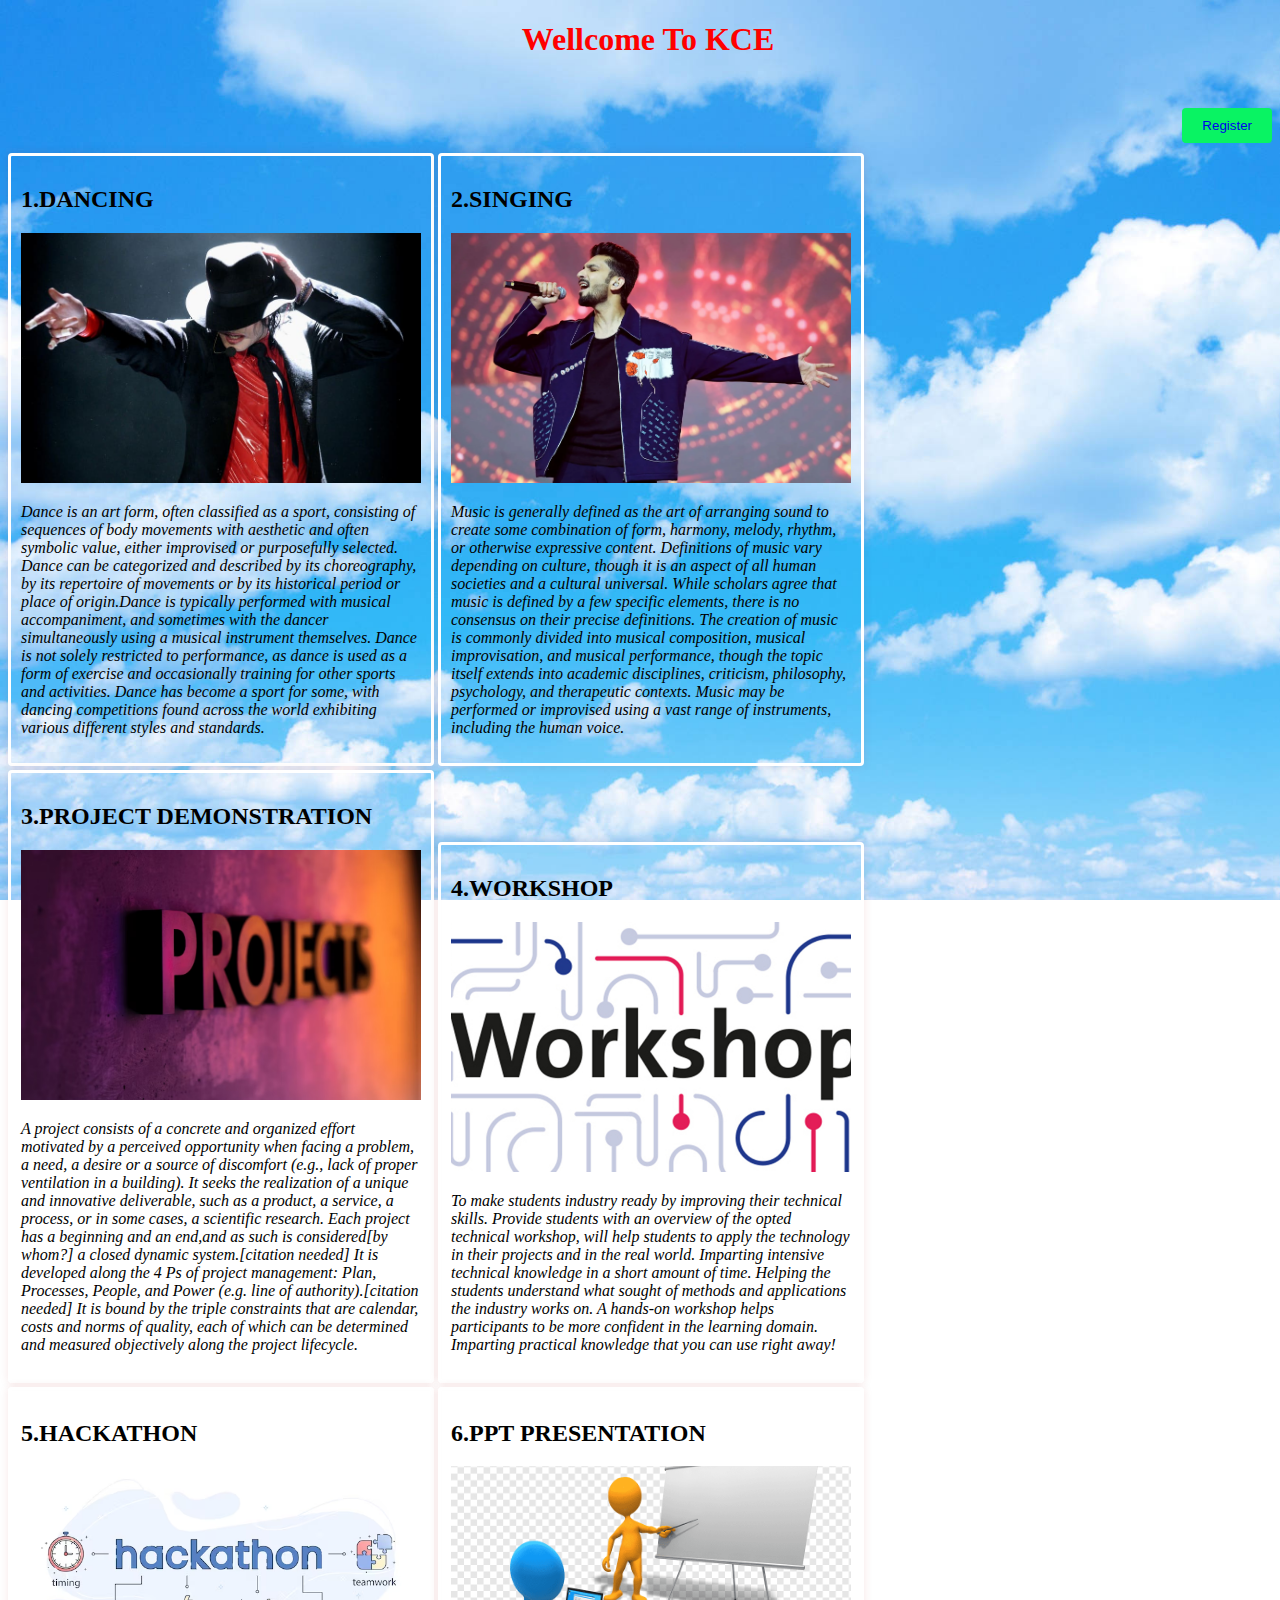
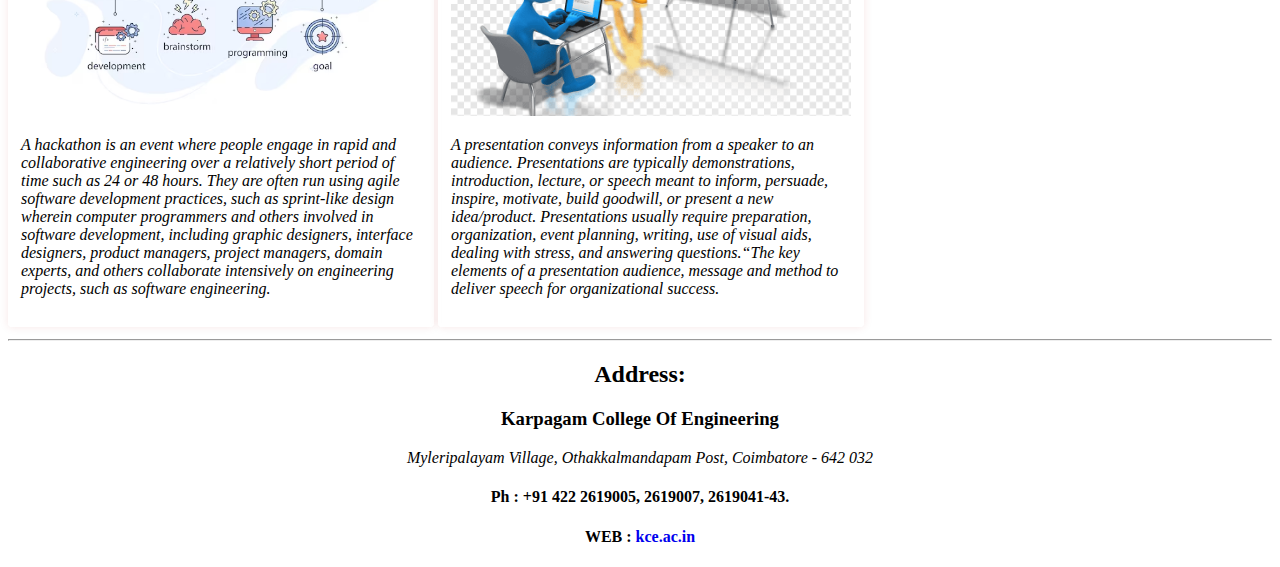
<file: Dhuruva/index.html>
<!DOCTYPE html>
<html lang="en">
<head>
    <meta charset="UTF-8">
    <meta name="viewport" content="width=device-width, initial-scale=1.0">
    <title>Dhuruva</title>
    <link rel="icon" href="img/sddefault.jpg">
    <link rel="stylesheet" href="style.css">
</head>
<body class="index">
    <header class="h">
        <h1>Wellcome To KCE</h1>
    </header>
    <!-- <hr> -->
    <!-- <div class="div0">
        <h1>Wellcome To KCE</h1>
    </div> -->
    <nav>
        <button class="btn"><a class="ref" href="register.html">Register</button></a>
    </nav>
    <div class="div1">
    <h2>1.DANCING</h2>
    <img class="dance" src="img/dance.avif" alt="Dance">
    <p>Dance is an art form, often classified as a sport, consisting of sequences of body movements with aesthetic and often symbolic value, either improvised or purposefully selected. Dance can be categorized and described by its choreography, by its repertoire of movements or by its historical period or place of origin.Dance is typically performed with musical accompaniment, and sometimes with the dancer simultaneously using a musical instrument themselves.  Dance is not solely restricted to performance, as dance is used as a form of exercise and occasionally training for other sports and activities. Dance has become a sport for some, with dancing competitions found across the world exhibiting various different styles and standards.</p>
    </div>

    <div class="div2">
    <h2>2.SINGING</h2>
    <img class="song" src="img/singing.webp" alt="Song">
    <p>Music is generally defined as the art of arranging sound to create some combination of form, harmony, melody, rhythm, or otherwise expressive content. Definitions of music vary depending on culture, though it is an aspect of all human societies and a cultural universal. While scholars agree that music is defined by a few specific elements, there is no consensus on their precise definitions. The creation of music is commonly divided into musical composition, musical improvisation, and musical performance, though the topic itself extends into academic disciplines, criticism, philosophy, psychology, and therapeutic contexts. Music may be performed or improvised using a vast range of instruments, including the human voice.</p>
     </div>

    <div class="div3">
    <h2>3.PROJECT DEMONSTRATION</h2>
    <img class="tech" src="img/tech.jpg" alt="Tech">
    <p>A project consists of a concrete and organized effort motivated by a perceived opportunity when facing a problem, a need, a desire or a source of discomfort (e.g., lack of proper ventilation in a building). It seeks the realization of a unique and innovative deliverable, such as a product, a service, a process, or in some cases, a scientific research. Each project has a beginning and an end,and as such is considered[by whom?] a closed dynamic system.[citation needed] It is developed along the 4 Ps of project management: Plan, Processes, People, and Power (e.g. line of authority).[citation needed] It is bound by the triple constraints that are calendar, costs and norms of quality, each of which can be determined and measured objectively along the project lifecycle.</p>
    </div>

    <div class="div4">
    <h2>4.WORKSHOP</h2>
    <img class="Work" src="img/Workshop.png" alt="Workshop">
    <p>To make students industry ready by improving their technical skills. Provide students with an overview of the opted technical workshop, will help students to apply the technology in their projects and in the real world. Imparting intensive technical knowledge in a short amount of time. Helping the students understand what sought of methods and applications the industry works on. A hands-on workshop helps participants to be more confident in the learning domain. Imparting practical knowledge that you can use right away!</p>
    </div>

    <div class="div5">
    <h2>5.HACKATHON</h2>
    <img class="hack" src="img/hackathon.avif" alt="Hackathon">
    <p>A hackathon is an event where people engage in rapid and collaborative engineering over a relatively short period of time such as 24 or 48 hours. They are often run using agile software development practices, such as sprint-like design wherein computer programmers and others involved in software development, including graphic designers, interface designers, product managers, project managers, domain experts, and others collaborate intensively on engineering projects, such as software engineering.</p>
    </div>

    <div class="div6">
        <h2>6.PPT PRESENTATION</h2>
        <img class="ppt" src="img/presentation.png" alt="PPT Presentations">
        <p>A presentation conveys information from a speaker to an audience. Presentations are typically demonstrations, introduction, lecture, or speech meant to inform, persuade, inspire, motivate, build goodwill, or present a new  idea/product. Presentations usually require preparation, organization, event planning, writing, use of visual aids, dealing with stress, and answering questions.“The key elements of a presentation audience, message and method to deliver speech for organizational success.</p>
    </div>

<hr>
<div class="div7">
<h2>Address:</h2>
<h3>Karpagam College Of Engineering</h3>
<p> Myleripalayam Village, Othakkalmandapam Post, Coimbatore - 642 032</p>
<h4>Ph : +91 422 2619005, 2619007, 2619041-43.</h4>
<h4>WEB : <a class="web" href="https://kce.ac.in/">kce.ac.in</a></h4>
</div>

</body>
</html>
</file>
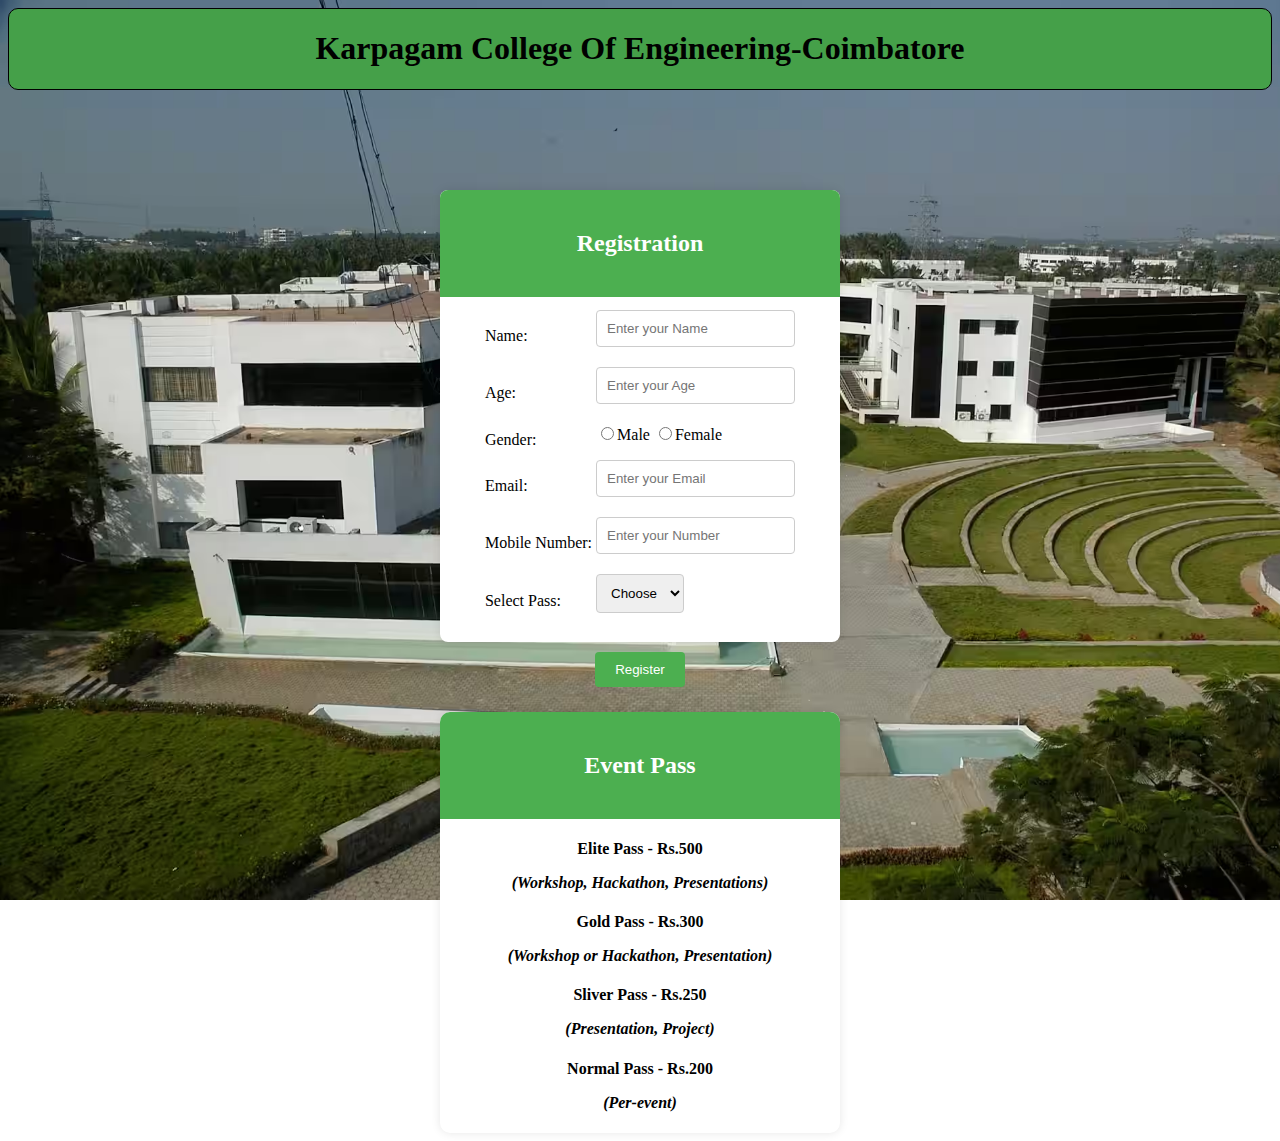
<file: Dhuruva/register.html>
<!DOCTYPE html>
<html lang="en">
<head>
    <meta charset="UTF-8">
    <meta name="viewport" content="width=device-width, initial-scale=1.0">
    <title>Registration</title>
    <link rel="stylesheet" href="style.css">
    <link rel="icon" href="img/register.png">
</head>

<body style="background-image: url(img/back.avif); background-repeat: no-repeat; background-attachment: fixed; background-size: cover;">
    <header class="head"><h1>Karpagam College Of Engineering-Coimbatore</h1></header>
<center>
    <div class="container">
    <div class="reg">
        <h2>Registration</h2>
    </div>
    <form class="form">
        <table style="padding: 10px;">
            <tr>
                <td>Name:</td>
                <td><input type="text" id="Name" name="Name" required placeholder="Enter your Name"></td>
            </tr>
            <tr>
                <td>Age:</td>
                <td><input type="number" id="Age" name="Age" required placeholder="Enter your Age"></td>
            </tr>
            <tr>
                <td>Gender:</td>
                <td><input type="radio" name="Gender" id="Gender">Male
                <input type="radio" name="Gender" id="Gender">Female
            </td>
            </tr>

            <tr>
                <td>Email:</td>
                <td><input type="email" id="Email" name="Email" required placeholder="Enter your Email"></td>
            </tr>
            <tr>
                <td>Mobile Number:</td>
                <td><input type="text" id="MobileNumber" name="MobileNumber" placeholder="Enter your Number" required></td>
            </tr>
            <!-- <tr>
                <td>Select the Event:</td>
                <td>
                    <select class="select">
                        <option>Choose</option>
                        <option>Dance</option>
                        <option>Singing</option>
                        <option>Project</option>
                        <option>Workshop</option>
                        <option>Hackathon</option>
                        <option>Presentations</option>
                    </select>
                </td>
            </tr> -->
            <tr>
                <td>Select Pass:</td>
                <td>
                    <select class="select">
                        <option>Choose</option>
                        <option>Elite</option>
                        <option>Gold</option>
                        <option>Sliver</option>
                        <option>Normal</option>
                    </select>
                </td>
            </tr>

        </table>
    </form>
   
</div>
<button onclick="register()">Register</button>
</center>
<center>
<div class="events">
    <div class="pass">
        <h2>Event Pass</h2>
    </div>
    <h4>Elite Pass - Rs.500<p>(Workshop, Hackathon, Presentations)</p></h4>
    <h4>Gold Pass - Rs.300<p>(Workshop or Hackathon, Presentation)</p></h4>
    <h4>Sliver Pass - Rs.250<p>(Presentation, Project)</p></h4>
    <h4>Normal Pass - Rs.200<p>(Per-event)</p></h4>
</div>
</center>

</body>

<script>
    function register() {
        // Get form values
        var participantName = document.getElementById('Name').value;
        var Age = document.getElementById('Age').value;
     //   var Gender = document.getElementById('Gender').value;
        var email = document.getElementById('Email').value;
        var Number = document.getElementById('MobileNumber').value;
        // Validate the form (you can add more validation)
        if (!participantName || !Age || !Gender || !email || !Number) {
            alert('Please fill in all fields');
            return;
        }
        alert('Registration successful:\nName: ' + participantName + '\nEmail: ' + email + '\nAge: ' + Age + '\nMobile Number: ' + Number);

    }
</script>
</html>
</file>
<file: Dhuruva/style.css>
/* index page style */

.h{
    position: fixed;
    top:0px;
    width: 100%;
    text-align: center;
    background-image:url("img/sky.jpg");
    background-attachment: fixed;
    background-size: cover;
    background-repeat: no-repeat;
    border-radius: 10px;
    box-sizing:content-box;
    margin-bottom: 10px;
    color:red;
    margin-bottom: 100px;
}
.h:hover{
    background-color: white;
}
.index h2{
    color:black;
}
.index p{
    color:black;
    font-style:oblique;
}
.div1,.div2,.div3,.div4,.div5,.div6{
  padding: 10px;
  display: inline-block;
  border-radius: 4px;
  color:whitesmoke;
  box-shadow: 0 0 10px rgba(167, 10, 10, 0.1);
  overflow: hidden;
  width: 400px;
  border-style: solid;
  border-color:white;
}
.dance,.song,.tech,.Work,.hack,.ppt{
    object-fit: cover;
    height: 250px;
    width: 400px;
}
.index{
    background-image: url("img/sky.jpg");
    background-repeat: no-repeat;
    background-attachment: fixed;
    background-size: cover;
}
nav{
    background-image: url("img/sky.jpg");
    background-repeat: no-repeat;
    background-attachment: fixed;
    background-size: cover;
    text-align: right;
    color: black; 
}
.btn{
    margin-top: 100px;
    background-color:rgb(9, 243, 99);
    margin-bottom:10px;
}
.ref,.web{
    text-decoration: none;
}
button{
    background-color: aliceblue;
    cursor: pointer;
}
.div1:hover,.div2:hover,.div3:hover,.div4:hover,.div5:hover,.div6:hover{
   background-color:white;
}
.div7{
    text-align: center;
}
.div7:hover{
    background-color:white;
}

/*--------------------------------------------------Register Page-----------------------------------------------------*/
/*--------------------------------------------------------------------------------------------------------------------*/
.reg,.pass {
    background-color: #4CAF50;
    color: #fff;
    padding: 20px;
    text-align: center;
}
.container {
    margin-top: 100px;
    background-color: #fff;
    box-shadow: 0 0 10px rgba(0, 0, 0, 0.1);
    border-radius: 8px;
    overflow: hidden;
    width: 400px;
}
 button {
    margin-top: 10px;
    background-color: #4CAF50;
    color: #fff;
    padding: 10px 20px;
    border: none;
    border-radius: 4px;
    cursor: pointer;
}
button:hover {
    background-color: #07f312;
}
form input {
    padding: 10px;
    margin-bottom: 16px;
    border: 1px solid #ccc;
    border-radius: 4px;
    box-sizing: border-box;
}
.select{
    padding: 10px;
    margin-bottom: 16px;
    border: 1px solid #ccc;
    border-radius: 4px;
    box-sizing: border-box;
}
.head{
    text-align: center;
    background-color: #45a049;
    border-radius: 10px;
    box-sizing:content-box;
    border:1px solid black;

}
.events{
    margin-top: 25px;
    font-display:inherit;
    background-color: #fff;
    box-shadow: 0 0 10px rgba(0, 0, 0, 0.1);
    border-radius: 10px;
    overflow: hidden;
    width: 400px;
}
.events p{
    font-style: italic;
}
</file>
